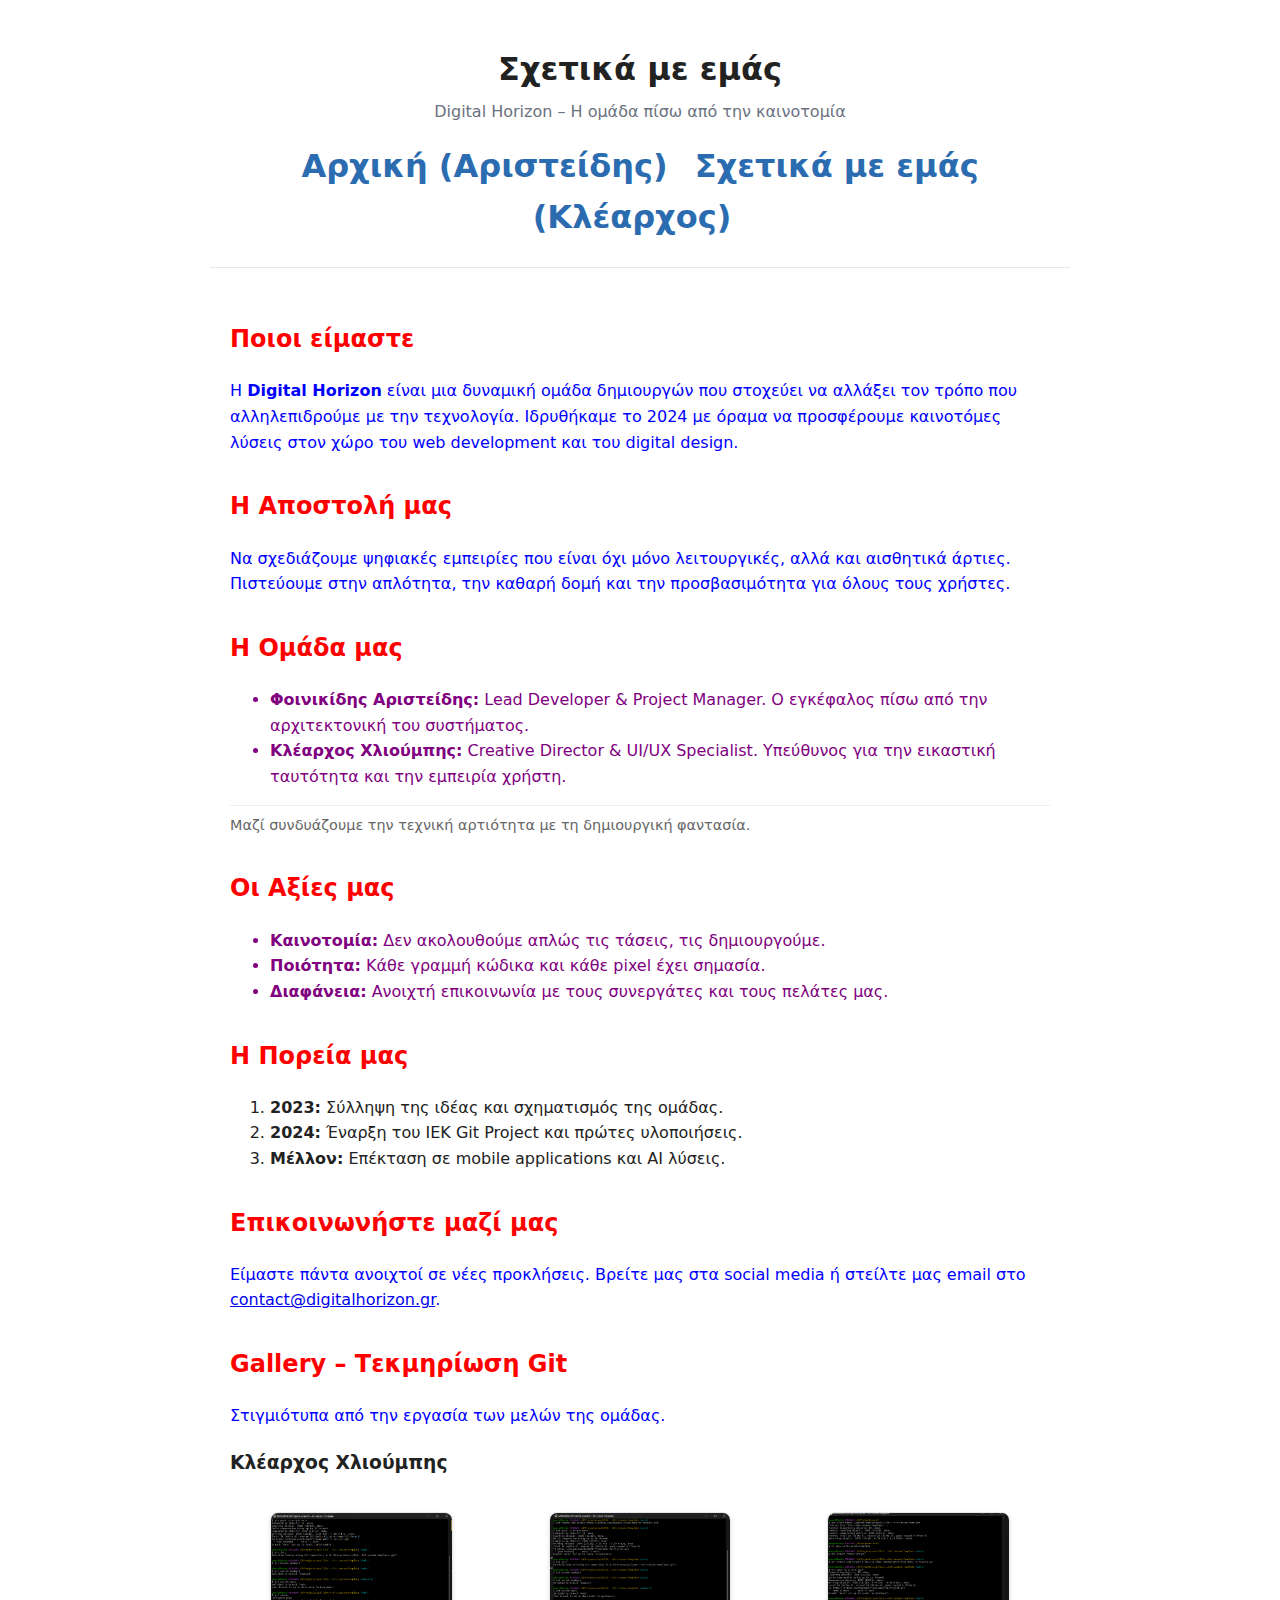
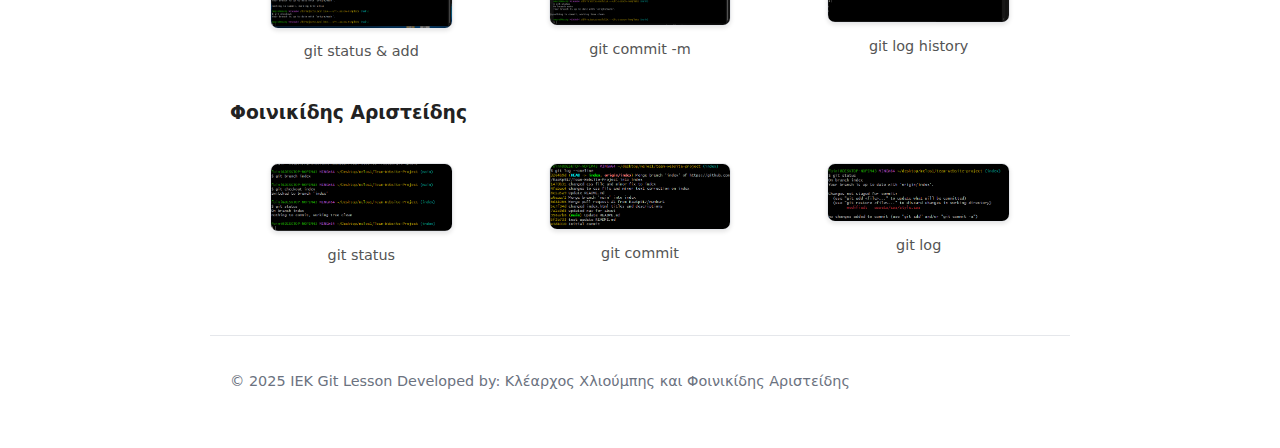
<file: melos2/about.html>
<!DOCTYPE html>
<html lang="el">

<head>
  <meta charset="utf-8" />
  <title>Οδηγίες Χρήσης – IEK Git Template</title>
  <link rel="stylesheet" href="../assets/css/style.css" />
</head>

<body class="container">
  <header class="container">
    <h1>Σχετικά με εμάς</h1>
    <p class="tagline">Digital Horizon – Η ομάδα πίσω από την καινοτομία</p>
    <h1>
      <nav>
        <a href="/index.html">Αρχική (Αριστείδης)</a>
        <a href="about.html">Σχετικά με εμάς (Κλέαρχος)</a>
      </nav>
    </h1>
  </header>

  <main class="container">
    <section>
      <h2>Ποιοι είμαστε</h2>
      <p>
        Η <strong>Digital Horizon</strong> είναι μια δυναμική ομάδα δημιουργών που στοχεύει
        να αλλάξει τον τρόπο που αλληλεπιδρούμε με την τεχνολογία.
        Ιδρυθήκαμε το 2024 με όραμα να προσφέρουμε καινοτόμες λύσεις
        στον χώρο του web development και του digital design.
      </p>
    </section>

    <section>
      <h2>Η Αποστολή μας</h2>
      <p>
        Να σχεδιάζουμε ψηφιακές εμπειρίες που είναι όχι μόνο λειτουργικές,
        αλλά και αισθητικά άρτιες. Πιστεύουμε στην απλότητα, την καθαρή
        δομή και την προσβασιμότητα για όλους τους χρήστες.
      </p>
    </section>

    <section>
      <h2>Η Ομάδα μας</h2>
      <ul>
        <li>
          <strong>Φοινικίδης Αριστείδης:</strong> Lead Developer & Project Manager.
          Ο εγκέφαλος πίσω από την αρχιτεκτονική του συστήματος.
        </li>
        <li>
          <strong>Κλέαρχος Χλιούμπης:</strong> Creative Director & UI/UX Specialist.
          Υπεύθυνος για την εικαστική ταυτότητα και την εμπειρία χρήστη.
        </li>
      </ul>
      <p class="note">
        Μαζί συνδυάζουμε την τεχνική αρτιότητα με τη δημιουργική φαντασία.
      </p>
    </section>

    <section>
      <h2>Οι Αξίες μας</h2>
      <ul>
        <li>
          <strong>Καινοτομία:</strong> Δεν ακολουθούμε απλώς τις τάσεις, τις δημιουργούμε.
        </li>
        <li>
          <strong>Ποιότητα:</strong> Κάθε γραμμή κώδικα και κάθε pixel έχει σημασία.
        </li>
        <li>
          <strong>Διαφάνεια:</strong> Ανοιχτή επικοινωνία με τους συνεργάτες και τους πελάτες μας.
        </li>
      </ul>
    </section>

    <section>
      <h2>Η Πορεία μας</h2>
      <ol>
        <li>
          <strong>2023:</strong> Σύλληψη της ιδέας και σχηματισμός της ομάδας.
        </li>
        <li>
          <strong>2024:</strong> Έναρξη του IEK Git Project και πρώτες υλοποιήσεις.
        </li>
        <li>
          <strong>Μέλλον:</strong> Επέκταση σε mobile applications και AI λύσεις.
        </li>
      </ol>
    </section>

    <section>
      <h2>Επικοινωνήστε μαζί μας</h2>
      <p>
        Είμαστε πάντα ανοιχτοί σε νέες προκλήσεις. Βρείτε μας στα social media
        ή στείλτε μας email στο <a href="mailto:contact@digitalhorizon.gr">contact@digitalhorizon.gr</a>.
      </p>
    </section>

    <!-- ===== Μοναδικό σημείο με Git screenshots ===== -->
    <section>
      <h2>Gallery – Τεκμηρίωση Git</h2>
      <p>
        Στιγμιότυπα από την εργασία των μελών της ομάδας.
      </p>

      <h3>Κλέαρχος Χλιούμπης</h3>
      <div class="gallery">
        <figure>
          <img src="../assets/img/Klearxos_Xlioumphs_bash_1.png" alt="git status screenshot (Κλέαρχος Χλιούμπης)" />
          <figcaption>git status & add</figcaption>
        </figure>
        <figure>
          <img src="../assets/img/Klearxos_Xlioumphs_bash_2.png" alt="git commit screenshot (Κλέαρχος Χλιούμπης)" />
          <figcaption>git commit -m</figcaption>
        </figure>
        <figure>
          <img src="../assets/img/Klearxos_Xlioumphs_bash_3.png" alt="git log screenshot (Κλέαρχος Χλιούμπης)" />
          <figcaption>git log history</figcaption>
        </figure>
      </div>

      <h3>Φοινικίδης Αριστείδης</h3>
      <div class="gallery">
        <figure>
          <img src="../assets/img/Aristeidhs_Foinikidhs_bash_1.png"
            alt="git status screenshot (Φοινικίδης Αριστείδης)" />
          <figcaption>git status</figcaption>
        </figure>
        <figure>
          <img src="../assets/img/Aristeidhs_Foinikidhs_bash_2.png"
            alt="git commit screenshot (Φοινικίδης Αριστείδης)" />
          <figcaption>git commit</figcaption>
        </figure>
        <figure>
          <img src="../assets/img/Aristeidhs_Foinikidhs_bash_3.png" alt="git log screenshot (Φοινικίδης Αριστείδης)" />
          <figcaption>git log</figcaption>
        </figure>
      </div>
    </section>
  </main>

  <footer class="container">
    <p>
      &copy; 2025 IEK Git Lesson Developed by: Κλέαρχος Χλιούμπης και Φοινικίδης Αριστείδης
    </p>
  </footer>
</body>

</html>
</file>
<file: assets/css/style.css>
:root {
  --bg: #ffffff;
  --fg: #222222;
  --primary: #2b6cb0; /* αλλάξτε το για άσκηση */
  --muted: #6b7280;
}

* {
  box-sizing: border-box;
}
body {
  margin: 0;
  font: 16px/1.6 system-ui, -apple-system, Segoe UI, Roboto, Helvetica, Arial,
    sans-serif;
  background: var(--bg);
  color: var(--fg);
}
.gallery {
  display: grid;
  grid-template-columns: repeat(auto-fit, minmax(200px, 1fr));
  gap: 1rem;
  margin-top: 1rem;
}

.gallery img {
  width: 100%;
  border: 1px solid #e5e7eb;
  border-radius: 8px;
  box-shadow: 0 2px 4px rgba(0, 0, 0, 0.1);
}

.gallery figcaption {
  text-align: center;
  font-size: 0.9rem;
  color: #555;
  margin-top: 0.25rem;
}

.note {
  font-size: 0.9rem;
  color: #666;
  margin-top: 1rem;
  border-top: 1px solid #eee;
  padding-top: 0.5rem;
}

.container {
  max-width: 900px;
  margin: 0 auto;
  padding: 1.25rem;
}
header {
  border-bottom: 1px solid #e5e7eb;
}
header p{
  text-align: center;
}
h1 {
  margin: 0.25rem 0;
  text-align: center;
}
.tagline {
  color: var(--muted);
  margin-top: 0;
}
nav a {
  margin-right: 1rem;
  color: var(--primary);
  text-decoration: none;
}
nav a:hover {
  text-decoration: underline;
  font-weight: bold;
}
section {
  margin: 2rem 0;
}
section h2{
  color: red;
}
section p{
  color:blue;
}
section ul{
  color:purple;
}
footer {
  border-top: 1px solid #e5e7eb;
  color: var(--muted);
  font-size: 0.9rem;
}
</file>
